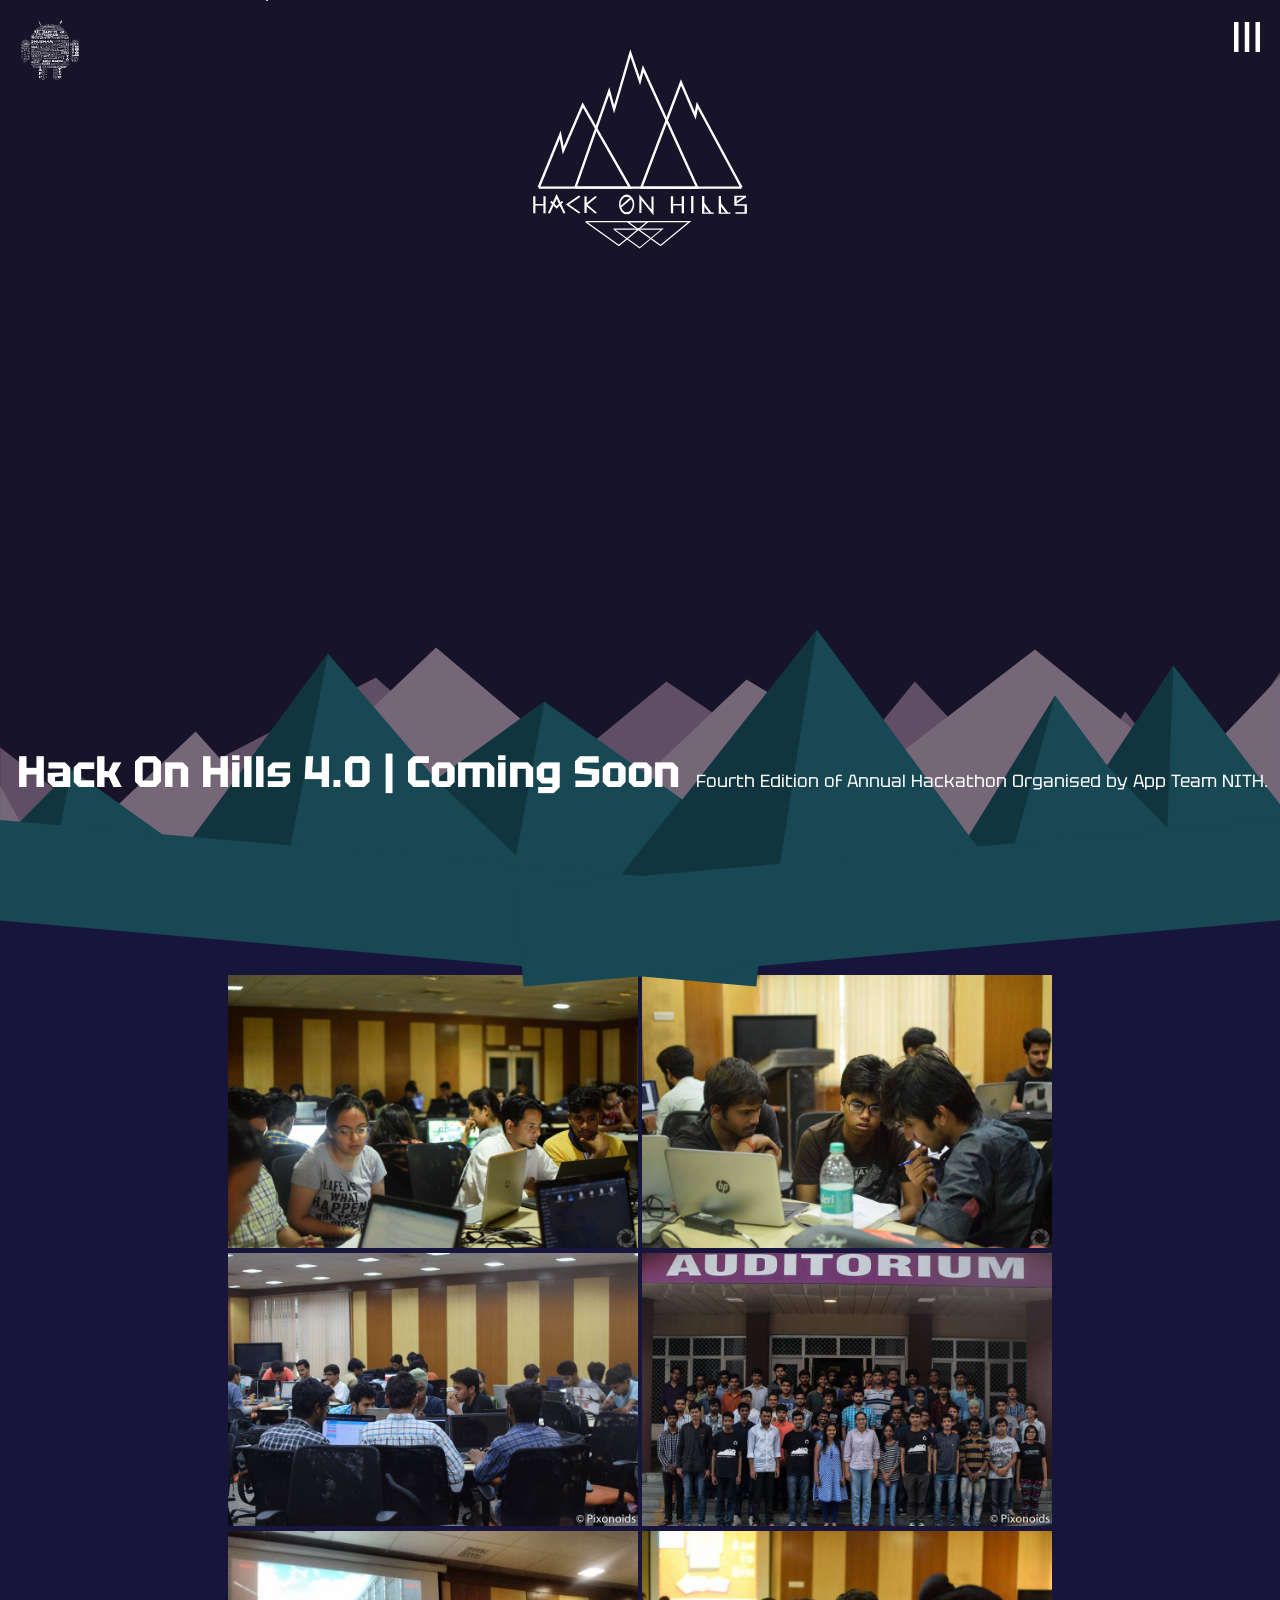
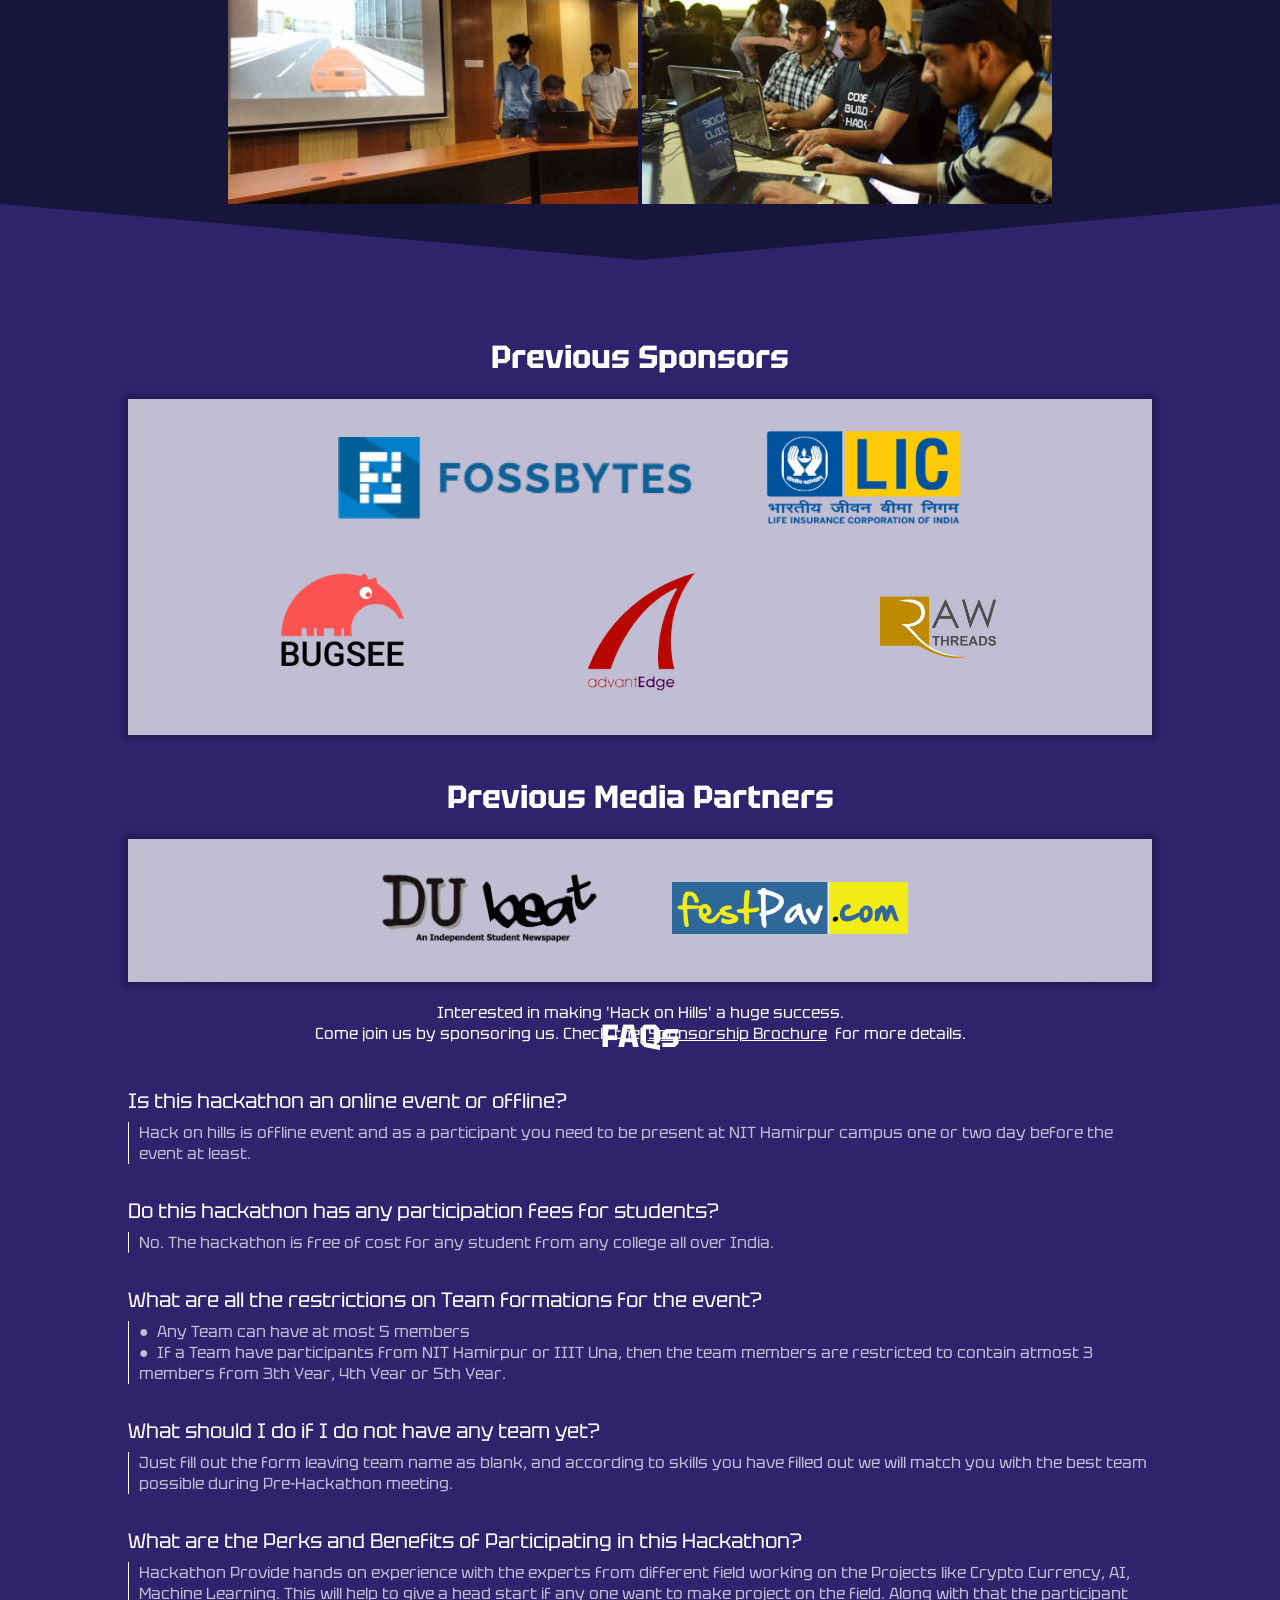
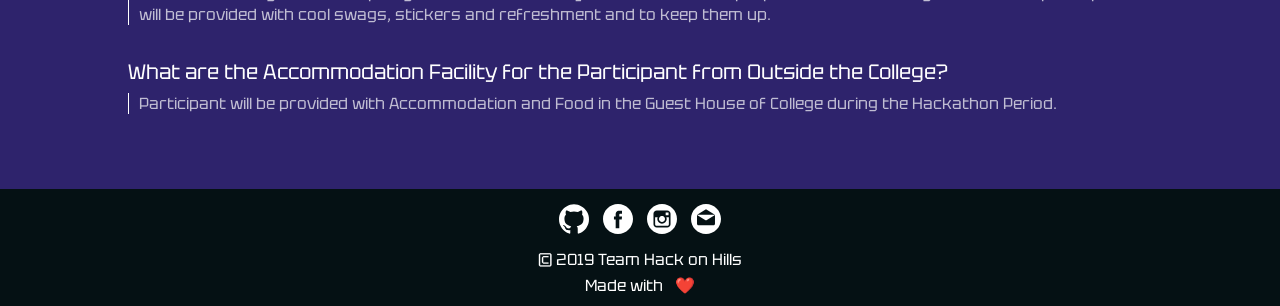
<file: temp.html>
<!DOCTYPE html>
<html>
<head>
	<title> Hack On Hills - 2018</title>
	<meta http-equiv="Content-Type" content="text/html; charset=UTF-8">
	<meta name="viewport" content ="width=device-width, initial-scale=1.0, user-scalable=no">
	<meta name="description" content="Hack on Hills 3.0 - Third edition of annual hackathon organized by App Team NITH">
	<meta name="keywords" content="Hackathon,NITH,NIT,Hamirpur,Hack,On,Hills,App,Team,2018,Nimbus,Hillffair">
	<meta name="author" content="Saurabh Kumar <saurabh.k0402@gmail.com>">
	<meta name="author" content="Atul Kumar <atul.kumar.prajapati02@gmail.com>">
	<link rel="shortcut icon" href="./images/new_logo.png" type="image/x-icon" />
	<link rel="stylesheet" type="text/css" href="./css/main.css">
	<link rel="stylesheet" type="text/css" href="./css/responsive.css">
	<link href="https://fonts.googleapis.com/css?family=Didact+Gothic" rel="stylesheet">
	<link href="https://fonts.googleapis.com/css?family=Lilita+One" rel="stylesheet">
	<script src="https://code.jquery.com/jquery-3.3.1.js" integrity="sha256-2Kok7MbOyxpgUVvAk/HJ2jigOSYS2auK4Pfzbm7uH60=" crossorigin="anonymous"></script>
	<!-- Global site tag (gtag.js) - Google Analytics -->
	<script async src="https://www.googletagmanager.com/gtag/js?id=UA-114940219-1"></script>
	<script>
	  window.dataLayer = window.dataLayer || [];
	  function gtag(){dataLayer.push(arguments);}
	  gtag('js', new Date());

	  gtag('config', 'UA-114940219-1');
	</script>

</head>
<body>
	<div class="header">
		<div class="blurred"></div>
		<ul class="nav">
			<li class="head">
				<span class="closeHeader">
					<img src="./images/cross.svg">
				</span>
			</li>
			<li class="navItem active"> Home </li>
			<li class="navItem"> Gallery </li>
			<li class="navItem"> Previous Sponsors </li>
			<li class="navItem"> FAQ </li>
		</ul>
	</div>
	<div class="fullOverlay"></div>
	<div class="content">
		<div class="hamburger">
			<img src="./images/menu.svg">
		</div>
		<div class="appteam-logo">
			<a href="https://www.facebook.com/appteam.nith/" target="__blank"><img src="./images/app-team.png" title="App Team NITH"></a>
		</div>
		<div class="frame frame1">
			<canvas id="c"></canvas>
			<img src="./images/mountains.svg">
			<div class="overlay"></div>

			<!-- MAIN LOGO -->
			
			<div class="logo">
				<?xml version="1.0" encoding="UTF-8" standalone="no"?><!-- Created with Inkscape (http://www.inkscape.org/) --><svg xmlns:dc="http://purl.org/dc/elements/1.1/" xmlns:cc="http://creativecommons.org/ns#" xmlns:rdf="http://www.w3.org/1999/02/22-rdf-syntax-ns#" xmlns:svg="http://www.w3.org/2000/svg" xmlns="http://www.w3.org/2000/svg" xmlns:sodipodi="http://sodipodi.sourceforge.net/DTD/sodipodi-0.dtd" xmlns:inkscape="http://www.inkscape.org/namespaces/inkscape" viewBox="0 0 720 720" id="svg2" version="1.1" inkscape:version="0.48.4 r9939" sodipodi:docname="logo.svg"> <defs id="defs4"> <inkscape:path-effect is_visible="true" id="path-effect3912" effect="spiro" /> <inkscape:path-effect is_visible="true" id="path-effect3910" effect="spiro" /> <inkscape:path-effect is_visible="true" id="path-effect4046" effect="spiro" /> <inkscape:path-effect is_visible="true" id="path-effect4044" effect="spiro" /> <inkscape:path-effect effect="spiro" id="path-effect3980" is_visible="true" /> <inkscape:path-effect effect="spiro" id="path-effect4820" is_visible="true" /> <inkscape:path-effect effect="spiro" id="path-effect4829" is_visible="true" /> <inkscape:path-effect is_visible="true" id="path-effect3034" effect="spiro" /> <inkscape:path-effect effect="spiro" id="path-effect4820-3" is_visible="true" /> <inkscape:path-effect effect="spiro" id="path-effect3859" is_visible="true" /> <inkscape:path-effect effect="spiro" id="path-effect3863" is_visible="true" /> <inkscape:path-effect effect="spiro" id="path-effect3867" is_visible="true" /> <inkscape:path-effect effect="spiro" id="path-effect3990" is_visible="true" /> <inkscape:path-effect effect="spiro" id="path-effect3992" is_visible="true" /> <inkscape:path-effect effect="spiro" id="path-effect3881" is_visible="true" /> <inkscape:path-effect effect="spiro" id="path-effect3885" is_visible="true" /> </defs> <sodipodi:namedview id="base" pagecolor="#000000" bordercolor="#666666" borderopacity="1.0" inkscape:pageopacity="0" inkscape:pageshadow="2" inkscape:zoom="0.50647962" inkscape:cx="321.15248" inkscape:cy="362.70838" inkscape:document-units="px" inkscape:current-layer="g3918" showgrid="false" showborder="true" inkscape:showpageshadow="false" inkscape:window-width="1311" inkscape:window-height="744" inkscape:window-x="55" inkscape:window-y="24" inkscape:window-maximized="1" /> <metadata id="metadata7"> <rdf:RDF> <cc:Work rdf:about=""> <dc:format>image/svg+xml</dc:format> <dc:type rdf:resource="http://purl.org/dc/dcmitype/StillImage" /> <dc:title /> </cc:Work> </rdf:RDF> </metadata> <g inkscape:label="Layer 1" inkscape:groupmode="layer" id="layer1" transform="translate(0,-332.36218)"> <g id="g4792" transform="matrix(0.2361712,0,0,0.20697717,-98.4013,567.41921)"> <g id="g3073" /> </g> <g id="g4535" transform="translate(187.56925,400.80586)"> <g id="g3061" style="stroke:#000000;stroke-width:29.22423935;stroke-miterlimit:4;stroke-opacity:1;" transform="matrix(0.36822874,0,0,0.33672559,-745.55625,319.95085)" /> <g id="g3303" style="stroke:#000000;stroke-opacity:1"> <g id="g3918" style="stroke:#00ffff;stroke-opacity:1"> <g id="g4052" style="stroke:#ffffff;stroke-opacity:1"> <path style="fill:none;stroke:#ffffff;stroke-width:6.86240767999999957;stroke-linecap:butt;stroke-linejoin:miter;stroke-miterlimit:4;stroke-opacity:1;" d="M -119.14069,413.85516 -57.297431,261.84039 -48.654456,307.4535 7.4880575,176.17307 143.67195,414.14878 z" id="path3779" inkscape:connector-curvature="0" sodipodi:nodetypes="cccccc" /> <path style="fill:none;stroke:#ffffff;stroke-width:6.86240767999999957;stroke-linecap:butt;stroke-linejoin:miter;stroke-miterlimit:4;stroke-opacity:1;" d="M -13.298503,413.73308 83.596226,136.83287 97.905991,188.55214 144.6859,27.006864 172.17836,107.57463 181.4693,71.716858 337.59142,414.59025 z" id="path3781" inkscape:connector-curvature="0" sodipodi:nodetypes="cccccccc" /> <path sodipodi:nodetypes="cccccc" inkscape:connector-curvature="0" id="path3783" d="m 464.83879,413.95836 -127.52067,-237.11495 -5.76727,30.65862 -41.18138,-95.788 -114.0761,302.71734 z" style="fill:none;stroke:#ffffff;stroke-width:6.86240767999999957;stroke-linecap:butt;stroke-linejoin:miter;stroke-miterlimit:4;stroke-opacity:1;" /> <path style="fill:none;stroke:#ffffff;stroke-width:3;stroke-linecap:butt;stroke-linejoin:miter;stroke-miterlimit:4;stroke-opacity:1;" d="m 96.63893,533.85369 139.8862,0 -65.13631,53.73366 -74.74989,-53.73366" id="path3978" inkscape:path-effect="#path-effect3980" inkscape:original-d="m 96.63893,533.85369 139.8862,0 -65.13631,53.73366 z" inkscape:connector-curvature="0" sodipodi:nodetypes="cccc" /> <g id="g3896" transform="matrix(0.3594084,0,0,0.24717474,-144.41714,445.20776)" style="stroke:#ffffff;stroke-width:17.78045845000000114;stroke-miterlimit:4;stroke-opacity:1;"> <g transform="matrix(0.40860792,0,0,0.41381217,214.47096,-129.02437)" id="g3018" style="stroke:#ffffff;stroke-width:43.24022674999999793;stroke-miterlimit:4;stroke-opacity:1;"> <path style="fill:none;stroke:#ffffff;stroke-width:43.24022674999999793;stroke-linecap:butt;stroke-linejoin:miter;stroke-miterlimit:4;stroke-opacity:1;" d="m -440,732.36218 0,-480" id="path3020" inkscape:connector-curvature="0" /> <path style="fill:none;stroke:#ffffff;stroke-width:43.24022674999999793;stroke-linecap:butt;stroke-linejoin:miter;stroke-miterlimit:4;stroke-opacity:1;" d="m -440,492.36218 200,0" id="path3022" inkscape:connector-curvature="0" /> <path style="fill:none;stroke:#ffffff;stroke-width:43.24022674999999793;stroke-linecap:butt;stroke-linejoin:miter;stroke-miterlimit:4;stroke-opacity:1;" d="m -240,252.36218 0,480" id="path3024" inkscape:connector-curvature="0" /> </g> <g transform="matrix(0.38770111,0,0,0.428221,213.78276,-139.63553)" id="g3026" style="stroke:#ffffff;stroke-width:43.63756180000000029;stroke-miterlimit:4;stroke-opacity:1;"> <path style="fill:none;stroke:#ffffff;stroke-width:43.63756180000000029;stroke-linecap:butt;stroke-linejoin:miter;stroke-miterlimit:4;stroke-opacity:1;" d="m -160,732.36218 160,-458 160,458" id="path3028" inkscape:connector-curvature="0" sodipodi:nodetypes="ccc" /> <path style="fill:none;stroke:#ffffff;stroke-width:43.63756180000000029;stroke-linecap:butt;stroke-linejoin:miter;stroke-miterlimit:4;stroke-opacity:1;" d="m -120,412.36218 120,160 120,-160" id="path3030" inkscape:connector-curvature="0" sodipodi:nodetypes="ccc" /> </g> <path sodipodi:nodetypes="ccc" inkscape:connector-curvature="0" inkscape:original-d="m 398.75023,-26.179604 -98.5725,98.572503 98.5725,98.572501" inkscape:path-effect="#path-effect3034" id="path3032" d="m 398.75023,-26.179604 -98.5725,98.572503 98.5725,98.572501" style="fill:none;stroke:#ffffff;stroke-width:17.78045845000000114;stroke-linecap:butt;stroke-linejoin:miter;stroke-miterlimit:4;stroke-opacity:1;" /> <g transform="matrix(0.40418571,0,0,0.40418571,244.50783,-123.83477)" id="g3036" style="stroke:#ffffff;stroke-width:43.99081421000000347;stroke-miterlimit:4;stroke-opacity:1;"> <path style="fill:none;stroke:#ffffff;stroke-width:43.99081421000000347;stroke-linecap:butt;stroke-linejoin:miter;stroke-miterlimit:4;stroke-opacity:1;" d="m 497.19009,249.50504 c 0,78.73526 0,160 0,240 0,80 0,157.00959 0,240" id="path3038" inkscape:connector-curvature="0" sodipodi:nodetypes="csc" /> <path style="fill:none;stroke:#ffffff;stroke-width:43.99081421000000347;stroke-linecap:butt;stroke-linejoin:miter;stroke-miterlimit:4;stroke-opacity:1;" d="m 706.58796,252.36218 -200,240 200,240" id="path3040" inkscape:connector-curvature="0" /> </g> </g> <g transform="matrix(0.10792099,0,0,0.12644222,-96.916605,400.16404)" style="stroke:#ffffff;stroke-width:45.36700438999999818;stroke-miterlimit:4;stroke-opacity:1;" id="g3055"> <path transform="matrix(0.91204638,0,0,1.0081671,1774.6053,-686.74742)" d="m 600,1172.3622 c 0,110.4569 -89.54305,200 -200,200 -110.45695,0 -200,-89.5431 -200,-200 0,-110.457 89.54305,-200.00002 200,-200.00002 110.45695,0 200,89.54302 200,200.00002 z" sodipodi:ry="200" sodipodi:rx="200" sodipodi:cy="1172.3622" sodipodi:cx="400" id="path3057" style="fill:none;stroke:#ffffff;stroke-width:47.31135559000000512;stroke-linecap:round;stroke-linejoin:round;stroke-miterlimit:4;stroke-opacity:1;" sodipodi:type="arc" /> </g> <path sodipodi:nodetypes="cc" style="fill:none;stroke:#ffffff;stroke-width:5.29955195999999962;stroke-linecap:butt;stroke-linejoin:miter;stroke-miterlimit:4;stroke-opacity:1;" d="m 115.17019,471.20272 32.26634,-27.64478" id="path3059" inkscape:path-effect="#path-effect4820-3" inkscape:original-d="m 115.17019,471.20272 32.26634,-27.64478" inkscape:connector-curvature="0" /> <g id="g3065" transform="matrix(0.12466635,0,0,0.09902168,-126.71934,415.07086)" style="stroke:#ffffff;stroke-width:47.69791031000000459;stroke-miterlimit:4;stroke-opacity:1;"> <path sodipodi:nodetypes="cccc" inkscape:connector-curvature="0" id="path3067" d="m 2408.5714,732.36218 0,-456 280,440 0,-464" style="fill:none;stroke:#ffffff;stroke-width:47.69791031000000459;stroke-linecap:butt;stroke-linejoin:miter;stroke-miterlimit:4;stroke-opacity:1;" /> </g> <g id="g3919" transform="matrix(0.38142819,0,0,0.24644811,-164.33465,445.26112)" style="stroke:#ffffff;stroke-width:17.28502273999999872;stroke-miterlimit:4;stroke-opacity:1;"> <g id="g3077" transform="matrix(0.40860792,0,0,0.40860792,1304.471,-125.16093)" style="stroke:#ffffff;stroke-width:42.30222321000000107;stroke-miterlimit:4;stroke-opacity:1;"> <g transform="matrix(1,0,0,1.0127365,0,-9.4551241)" id="g3913" style="stroke:#ffffff;stroke-width:42.03537750000000273;stroke-miterlimit:4;stroke-opacity:1;"> <path style="fill:none;stroke:#ffffff;stroke-width:42.03537750000000273;stroke-linecap:butt;stroke-linejoin:miter;stroke-miterlimit:4;stroke-opacity:1;" d="m -440,732.36218 0,-480" id="path3079" inkscape:connector-curvature="0" /> <path style="fill:none;stroke:#ffffff;stroke-width:42.03537750000000273;stroke-linecap:butt;stroke-linejoin:miter;stroke-miterlimit:4;stroke-opacity:1;" d="m -440,492.36218 200,0" id="path3081" inkscape:connector-curvature="0" /> <path style="fill:none;stroke:#ffffff;stroke-width:42.03537750000000273;stroke-linecap:butt;stroke-linejoin:miter;stroke-miterlimit:4;stroke-opacity:1;" d="m -240,252.36218 0,480" id="path3083" inkscape:connector-curvature="0" /> </g> <path transform="matrix(2.4473339,0,0,2.4473339,-3192.4761,306.31058)" inkscape:connector-curvature="0" inkscape:original-d="m 1277.6434,-27.519755 0,199.881935" inkscape:path-effect="#path-effect3859" id="path3857" d="m 1277.6434,-27.519755 0,199.881935" style="fill:none;stroke:#ffffff;stroke-width:17.28502273999999872;stroke-linecap:butt;stroke-linejoin:miter;stroke-miterlimit:4;stroke-opacity:1;" /> <g id="g3869" style="stroke:#ffffff;stroke-width:42.30222321000000107;stroke-miterlimit:4;stroke-opacity:1;"> <path style="fill:none;stroke:#ffffff;stroke-width:17.28502273999999872;stroke-linecap:butt;stroke-linejoin:miter;stroke-miterlimit:4;stroke-opacity:1;" d="m 1360,-27.637817 0,199.999997 80,0" id="path3861" inkscape:path-effect="#path-effect3863" inkscape:original-d="m 1360,-27.637817 0,199.999997 80,0" inkscape:connector-curvature="0" transform="matrix(2.4473339,0,0,2.4473339,-3192.4761,306.31058)" /> <path style="fill:none;stroke:#ffffff;stroke-width:17.28502273999999872;stroke-linecap:butt;stroke-linejoin:miter;stroke-miterlimit:4;stroke-opacity:1;" d="m 1360,59.289046 55.8141,113.073134" id="path3865" inkscape:path-effect="#path-effect3867" inkscape:original-d="m 1360,59.289046 55.8141,113.073134" inkscape:connector-curvature="0" transform="matrix(2.4473339,0,0,2.4473339,-3192.4761,306.31058)" sodipodi:nodetypes="cc" /> </g> <g transform="translate(308.36417,0)" id="g3873" style="stroke:#ffffff;stroke-width:42.30222321000000107;stroke-miterlimit:4;stroke-opacity:1;"> <path transform="matrix(2.4473339,0,0,2.4473339,-3192.4761,306.31058)" inkscape:connector-curvature="0" inkscape:original-d="m 1360,-27.637817 0,199.999997 80,0" inkscape:path-effect="#path-effect3863" id="path3875" d="m 1360,-27.637817 0,199.999997 80,0" style="fill:none;stroke:#ffffff;stroke-width:17.28502273999999872;stroke-linecap:butt;stroke-linejoin:miter;stroke-miterlimit:4;stroke-opacity:1;" /> <path transform="matrix(2.4473339,0,0,2.4473339,-3192.4761,306.31058)" inkscape:connector-curvature="0" inkscape:original-d="m 1360,59.289046 55.8141,113.073134" inkscape:path-effect="#path-effect3867" id="path3877" d="m 1360,59.289046 55.8141,113.073134" style="fill:none;stroke:#ffffff;stroke-width:17.28502273999999872;stroke-linecap:butt;stroke-linejoin:miter;stroke-miterlimit:4;stroke-opacity:1;" sodipodi:nodetypes="cc" /> </g> <g transform="matrix(1,0,0,0.97483484,0,18.4911)" id="g3892" style="stroke:#ffffff;stroke-width:42.84475708000000083;stroke-miterlimit:4;stroke-opacity:1;"> <path style="fill:none;stroke:#ffffff;stroke-width:42.84475708000000083;stroke-linecap:butt;stroke-linejoin:miter;stroke-miterlimit:4;stroke-opacity:1;" d="m 926.43032,239.36171 -193.60295,0 0,249.72099 188.91093,0 0,235.70728 -188.91093,0" id="path3879" inkscape:path-effect="#path-effect3881" inkscape:original-d="m 926.43032,239.36171 -193.60295,0 0,249.72099 188.91093,0 0,235.70728 -188.91093,0" inkscape:connector-curvature="0" sodipodi:nodetypes="cccccc" /> <path style="fill:none;stroke:#ffffff;stroke-width:17.50670623999999975;stroke-linecap:butt;stroke-linejoin:miter;stroke-miterlimit:4;stroke-opacity:1;" d="m 1680,-27.637817 -78,82" id="path3883" inkscape:path-effect="#path-effect3885" inkscape:original-d="m 1680,-27.637817 -78,82" inkscape:connector-curvature="0" transform="matrix(2.4473339,0,0,2.4473339,-3192.4761,306.31058)" sodipodi:nodetypes="cc" /> </g> </g> </g> <path sodipodi:nodetypes="cccc" inkscape:connector-curvature="0" inkscape:original-d="m 136.2513,512.37364 178.83213,0 -83.27101,68.69373 z" inkscape:path-effect="#path-effect3912" id="path3906" d="m 136.2513,512.37364 178.83213,0 -83.27101,68.69373 -95.56112,-68.69373" style="fill:none;stroke:#ffffff;stroke-width:3.83523440000000004;stroke-linecap:butt;stroke-linejoin:miter;stroke-miterlimit:4;stroke-opacity:1;" /> <path style="fill:none;stroke:#ffffff;stroke-width:3.83523440000000004;stroke-linecap:butt;stroke-linejoin:miter;stroke-miterlimit:4;stroke-opacity:1;" d="m 16.080621,512.37364 178.832129,0 -83.27101,68.69373 -95.561119,-68.69373" id="path3908" inkscape:path-effect="#path-effect3910" inkscape:original-d="m 16.080621,512.37364 178.832129,0 -83.27101,68.69373 z" inkscape:connector-curvature="0" sodipodi:nodetypes="cccc" /> </g> </g> </g> </g> </g></svg>
			</div>
			<!-- MAIN LOGO END -->
			<div class="frame1-text">
				<span class="date"> Hack On Hills 4.0 | Coming Soon </span>
				Fourth Edition of Annual Hackathon Organised by App Team NITH.
			</div>
		</div>
		<div class="frame frame3">
			<div class="rotated"></div>
			<div class="rotated2"></div>
			<div class="gallery">
				<img src="./images/Gallery/1.jpg">
				<img src="./images/Gallery/2.jpg">
				<img src="./images/Gallery/3.jpg">
				<img src="./images/Gallery/4.jpg">
				<img src="./images/Gallery/5.jpg">
				<img src="./images/Gallery/6.jpg">
			</div>
		</div>
		<div class="frame frame4">
			<div class="rotated"></div>
			<div class="rotated2"></div>
			<div class="frame4-content">
				<h1> Previous Sponsors </h1>
				<div class="sponsor-icons">
					<div class="sponsor-icon main-sponsor">
						<a href="https://fossbytes.com/" target="__blank"><img src="./images/Sponsors/fossbytes.png"></a>
					</div>
					<div class="sponsor-icon secondary-sponsor">
						<a href="https://www.licindia.in/" target="__blank"><img src="./images/Sponsors/lic.png"></a>
					</div>
					<br>
					<div class="sponsor-icon">
						<a href="https://www.bugsee.com/" target="__blank"><img src="./images/Sponsors/bugsee.png"></a>
					</div>
					<div class="sponsor-icon advantIcon">
						<a href="http://advantedge.vc/" target="__blank"><img src="./images/Sponsors/advantedge.png"></a>
					</div>
					<div class="sponsor-icon rawIcon">
						<a href="https://www.rawthreads.in/" target="__blank"><img src="./images/Sponsors/rawthreads.png"></a>
					</div>
				</div>
				<h1> Previous Media Partners </h1>
				<div class="sponsor-icons">
					<div class="sponsor-icon">
						<a href="http://dubeat.com/" target="__blank"><img src="./images/Sponsors/dubeat.png"></a>
					</div>
					<div class="sponsor-icon">
						<a href="http://festpav.com/" target="__blank"><img src="./images/Sponsors/festpav.png"></a>
					</div>
				</div>
				<div class="frame4-text">
					Interested in making 'Hack on Hills' a huge success.<br>
					Come join us by sponsoring us. Check the &nbsp;<a href="./pdf/sponsorship-brochure.pdf" target="__blank">Sponsorship Brochure</a>&nbsp; for more details.
				</div>
			</div>
		</div>
		<div class="frame frame5">
			<div class="rotated"></div>
			<div class="rotated2"></div>
			<div class="frame5-content">
				<h1>
					FAQs
				</h1>
				<div class="faq">
					<div class="question">
						Is this hackathon an online event or offline?
					</div>
					<div class="answer">
						Hack on hills is offline event and as a participant you need to be present at NIT Hamirpur campus one or two day before the event at least.
					</div>
				
				</div>
				<div class="faq">
					<div class="question">
						Do this hackathon has any participation fees for students?
					</div>
					<div class="answer">
						No. The hackathon is free of cost for any student from any college all over India.
					</div>
				</div>
				<div class="faq">
					<div class="question">
						What are all the restrictions on Team formations for the event?
					</div>
					<div class="answer">
						&#9679;&nbsp;&nbsp;Any Team can have at most 5 members<br>
						&#9679;&nbsp;&nbsp;If a Team have participants from NIT Hamirpur or IIIT Una, then the team members are restricted to contain atmost 3 members from 3th Year, 4th Year or 5th Year.
					</div>
				</div>
				<div class="faq">
					<div class="question">
						What should I do if I do not have any team yet?
					</div>
					<div class="answer">
						Just fill out the form leaving team name as blank, and according to skills you have filled out we will match you with the best team possible during Pre-Hackathon meeting.
					</div>
				</div>
				<div class="faq">
					<div class="question">
						What are the Perks and Benefits of Participating in this Hackathon?
					</div>
					<div class="answer">
						Hackathon Provide hands on experience with the experts from different field working on the Projects like Crypto Currency, AI, Machine Learning. This will help to give a head start if any one want to make project on the field. Along with that the participant will be provided with cool swags, stickers and refreshment and to keep them up.
					</div>
				</div>
				<div class="faq">
					<div class="question">
						What are the Accommodation Facility for the Participant from Outside the College?
					</div>
					<div class="answer">
						Participant will be provided with Accommodation and Food in the Guest House of College during the Hackathon Period.
					</div>
				</div>
			</div>
		</div>
		<div class="frame frame6">
			<div class="footer-icons">
				<a href="https://github.com/appteam-nith/HackOnHills" target="__blank"><img src="./images/github.svg"></a>
				<a href="https://www.facebook.com/hackonhills/" target="__blank"><img src="./images/fb.svg"></a>
				<a href="https://www.instagram.com/hackonhills/" target="__blank"><img src="./images/insta.svg"></a>
				<a href="mailto:hackonhills@gmail.com"><img src="./images/email.svg"></a>
			</div>
			<div class="footer-text">
				&copy; 2019 Team Hack on Hills
			</div>
			Made with &nbsp;&nbsp;<span class="heart">❤️</span>
		</div>
	</div>
	<script src="./js/menu.js"></script>
	<script src="./js/snowfall.js"></script>
	<script src="./js/schedule.js"></script>
</body>
</html>
</file>
<file: css/main.css>
@import "https://fonts.googleapis.com/css?family=Didact+Gothic|Prompt|Roboto|Roboto+Slab|Satisfy|Shadows+Into+Light|Source+Sans+Pro|Titillium+Web|Ubuntu|Varela+Round|Tektur|Yanone+Kaffeesatz|Zilla+Slab:700";


* {
  font-family: "Tektur";
}

div,
body,
ul,
li {
  margin: 0px;
  padding: 0px;
  -webkit-box-sizing: border-box;
  -moz-box-sizing: border-box;
  box-sizing: border-box;
}

html,
body {
  width: 100%;
  height: 100%;
}

body {
  position: relative;
  overflow-x: hidden;
}

.header {
  position: fixed;
  top: 0px;
  bottom: 0px;
left: 0px;
  background-color: #433d8b;
  z-index: 12;
  text-align: center;
  -webkit-transition: left 0.3s;
  -moz-transition: left 0.3s;
  transition: left 0.3s;
}


#devfolio-apply-now {  
    -ms-flex-align: center;
    -webkit-box-align: center;
    align-items: center;
    background-color: #3770FF;
    border-radius: 3px;
    border: none;
    color: #FFFFFF;
    cursor: pointer;
    display: -ms-flexbox;
    display: -webkit-box;
    display: flex;
    font-family: -apple-system, BlinkMacSystemFont, 'Segoe UI', Helvetica, Arial, sans-serif, 'Apple Color Emoji', 'Segoe UI Emoji', 'Segoe UI Symbol';
    font-size: 18px;
    font-weight: 600;
    padding: 12px 20px;
    margin-bottom: 70px;
    text-align: center; 
    margin-left: 20px;
}

#devfolio-apply-now:not([disabled]) {
    cursor: pointer;
}

#devfolio-apply-now:hover {
    background-color: #2954BF !important;
}
.header.active {
  left: 0%;
}

.header .nav {
  list-style-type: none;
  
  
}

.header .nav .navItem {
  
  padding: 15px 30px;
  color: #000000;
  cursor: pointer;
  
  font-size: 1.2em;
  border-top: 1px solid rgba(23, 72, 84, 0.1);
  background-color: rgba(211, 220, 223, 1);
  -webkit-transition: background-color 0.2s;
  -moz-transition: background-color 0.2s;
  transition: background-color 0.2s;
}

.header .nav:last-child {
  border-bottom: 1px solid rgba(23, 72, 84, 0.1);
}

.header .nav .navItem.active {
  color: #0b2228;
}

.header .nav .navItem:hover {
  background-color: rgba(255, 255, 255, 0.2);
}

.header .nav .head {
  display: none;
  text-align: right;
  padding: 20px;
}

.header .nav .head .closeHeader {
  cursor: pointer;
  position: absolute;
    top: 15px;  /* Adjust as needed */
    right: 15px;
  
 
}

.header .nav .head img {
  height: 20px;
  
}

.content {
  width: 100%;
  height: 100%;
  position: relative;
  left: 0%;
  -webkit-transition: left 0.3s;
  -moz-transition: left 0.3s;
  transition: left 0.3s;
}

.hamburger {
  position: fixed;
  top: 20px;
  right: 20px;
  color: white;
  z-index: 10;
  font-size: 2em;
  cursor: pointer;
}

.hamburger img {
  height: 30px;
}

.appteam-logo {
  position: fixed;
  top: 20px;
  left: 20px;
  z-index: 10;
}

.appteam-logo img {
  height: 60px;
  width: 60px;
}

@media (max-width: 480px) {
  .appteam-logo img {
    height: 40px; 
    width: 50px;  
  }
}

.fullOverlay {
  width: 100%;
  height: 100%;
  position: fixed;
  top: 0px;
  left: 0px;
  background-color: rgba(0, 0, 0, 0.6);
  z-index: 7;
  display: none;
  opacity: 0;
  -webkit-transition: opacity 0.3s;
  -moz-transition: opacity 0.3s;
  transition: opacity 0.3s;
}

.frame {
  position: relative;
  width: 100%;
}

.frame1 {
  background-color: #211c3a;
  height: 100%;
}

.frame1 img {
  width: 100%;
  height: auto;
  position: absolute;
  bottom: 0px;
}

.frame1 .overlay {
  position: absolute;
  width: 100%;
  height: 100%;
  background-color: rgba(0, 0, 0, 0.3);
}

.logo {
  text-align: center;
  position: relative;
  top: 20px;
 
  display: block;
  z-index: 6;
}
.logo svg {
  width: 300px;
  
  height: 250px;
}

.logo svg path {
  stroke-dasharray: 2000;
  stroke-dashoffset: 2000;
  -webkit-transition: all 3s;
  -moz-transition: all 3s;
  transition: all 3s;
}

.logo.active svg path {
  stroke-dashoffset: 0;
}

#c {
  position: absolute;
  left: 0px;
  top: 0px;
  z-index: 5;
}

.apply-button {
 
  position: relative; /* Fixes it in place relative to the viewport */
 /* Puts it on top of everything */
display: flex !important;
justify-content: center;
align-items: center;
height: 44px;
width: 320px;
top: 60%; /* Centers vertically */
left: 50%; /* Centers horizontally */
transform: translate(-50%, -50%); /* Offsets it back by 50% of its size */
right: auto;
}

.container {
  position: absolute; /* Fixes it in place relative to the viewport */
z-index: 9999 !important; /* Puts it on top of everything */
display: flex !important;
justify-content: center;
align-items: center;
height: 44px;
width: 320px;
visibility: visible !important;
opacity: 1 !important;
top: 60%; /* Centers vertically */
left: 50%; /* Centers horizontally */
transform: translate(-50%, -50%); /* Offsets it back by 50% of its size */
right: auto;

}

#devfolio-apply-now {  
    -ms-flex-align: center;
    -webkit-box-align: center;
    align-items: center;
    background-color: #3770FF;
    border-radius: 3px;
    border: none;
    color: #FFFFFF;
    cursor: pointer;
    display: -ms-flexbox;
    display: -webkit-box;
    display: flex;
    font-family: -apple-system, BlinkMacSystemFont, 'Segoe UI', Helvetica, Arial, sans-serif, 'Apple Color Emoji', 'Segoe UI Emoji', 'Segoe UI Symbol';
    font-size: 18px;
    font-weight: 600;
    padding: 12px 20px;
    text-align: center; 
}

#devfolio-apply-now:not([disabled]) {
    cursor: pointer;
}

#devfolio-apply-now:hover {
    background-color: #2954BF !important;
}
.devfolio-button-iframe{
  justify-content: center;
}

.frame1-text {
  color: white;

  font-size: 1.1em;
  position: absolute;
  bottom: 100px;
  width: 100%;
  text-align: center;

}
@keyframes pixelMerge {
  0% {
      filter: blur(5px) contrast(0) opacity(0);
      letter-spacing: 10px;
      transform: scale(1.2);
  }
  50% {
      filter: blur(3px) contrast(0.5) opacity(0.7);
      letter-spacing: 3px;
      transform: scale(1.05);
  }
  100% {
      filter: blur(0px) contrast(1) opacity(1);
      letter-spacing: 0px;
      transform: scale(1);
  }}

.frame1-text .date {
  font-size: 2.5em;
  padding: 5px;
  font-weight: bold;
  white-space: nowrap;
  overflow: hidden;
  animation: pixelMerge 3s infinite alternate ease-in-out;
}







.frame2 {
  background-color: #2E236C;
  min-height: 60%;
  padding-bottom: 50px;
}

.rotated {
  width: 60%;
  height: 100px;
  transform-origin: 0px 0px;
  position: absolute;
  top: -80px;
  transform: rotate(5deg);
}

.rotated2 {
  width: 60%;
  height: 100px;
  transform-origin: 100% 0px;
  position: absolute;
  top: -80px;
  right: 0px;
  transform: rotate(-5deg);
}

.frame2 .rotated {
  background-color: #17153B;
}

.frame2 .rotated2 {
  background-color: #17153B;
}

.schedule {
  background-color: #2E236C;
  width: 100%;
  min-height: 100%;
  position: relative;
  z-index: 2;
  text-align: center;
}

.top-schedule {
  width: 100%;
  display: inline-block;
  height: 50%;
  text-align: center;
  padding: 5% 0px 3% 0px;
  position: relative;
}

.top-schedule-content {
  position: relative;
  display: none;
}

.top-schedule-content.active {
  display: inline-block;
}

.top-schedule svg {
  min-height: 200px;
  width: 50%;

}
@media (max-width: 748px) {
  .top-schedule svg {
    width: 40%;
  }
}

.top-schedule-content.register svg path {
  stroke-dasharray: 2200;
  stroke-dashoffset: 2200;
  -webkit-transition: all 2s;
  -moz-transition: all 2s;
  transition: all 2s;
}

.top-schedule-content.register svg.active path {
  stroke-dashoffset: 0;
}

.top-schedule-content.travel svg path {
  stroke-dasharray: 2200;
  stroke-dashoffset: 2200;
  -webkit-transition: all 2s;
  -moz-transition: all 2s;
  transition: all 2s;
}

.top-schedule-content.travel svg.active path {
  stroke-dashoffset: 0;
}

.top-schedule-content.code svg path {
  stroke-dasharray: 1500;
  stroke-dashoffset: 1500;
  -webkit-transition: all 2s;
  -moz-transition: all 2s;
  transition: all 2s;
}

.top-schedule-content.code.active svg.active path {
  stroke-dashoffset: 0;
}

.top-schedule-content.prize svg path {
  stroke-dasharray: 1400;
  stroke-dashoffset: 1400;
  -webkit-transition: all 2s;
  -moz-transition: all 2s;
  transition: all 2s;
}

.top-schedule-content.prize.active svg.active path {
  stroke-dashoffset: 0;
}

.divider {
  width: 95%;
  display: inline-block;
  position: relative;
}

.divider-middle {
  width: 70%;
  display: inline-block;
  height: 1px;
  background-color: white;
  vertical-align: middle;
}

.divider-left {
  display: inline-block;
  color: white;

  margin-left: 20px;
  position: absolute;
  left: 0px;
  font-size: 1.2em;
  cursor: pointer;
  -webkit-transition: all 0.2s;
  -moz-transition: all 0.2s;
  transition: all 0.2s;
}

.divider-right {
  display: inline-block;
  color: white;
 
  margin-left: 20px;
  position: absolute;
  right: 0px;
  font-size: 1.2em;
  cursor: pointer;
  -webkit-transition: all 0.2s;
  -moz-transition: all 0.2s;
  transition: all 0.2s;
}

.divider-right.inactive,
.divider-left.inactive {
  color: rgba(255, 255, 255, 0.5);
}

.divider-left:hover {
  font-size: 1.3em;
}

.divider-right:hover {
  font-size: 1.3em;
}

.bottom-schedule {
  width: 70%;
  display: inline-block;
  min-height: 50%;
  color: white;

  text-align: center;
  padding: 2% 10px;
}

.bottom-schedule-content {
  display: none;
  opacity: 0;
  position: relative;
  -webkit-transition: opacity 2s;
  -moz-transition: opacity 2s;
  transition: opacity 2s;
}

.bottom-schedule-content.active {
  display: inline-block;
}

.bottom-schedule-content.active.displayContent {
  opacity: 1;
}

.schedule-content {
  font-size: 1.2em;
}

.schedule-content a {
  color: white;
}

.frame3 {
  background-color: #17153B;
  padding: 75px 0px;
  min-height: 100%;
}
.framen {
  background-color: #17153B;
  min-height: 80%;
  padding: 75px 0px;  
 
  
}
.framen-text {
   color: #ffffff;
    
    font-size: 1.2em;
    text-align: center;
  
    
    transition: all 0.3s ease-in-out;  
    
}

/* Keyframes for typing effect */
.framen-text h2 {
  font-size: 2.5em;
  padding: 5px;
  font-weight: bold;
  color: #ffffff;
  text-align: center;
  display: inline-block;
  white-space: nowrap;
  overflow: hidden;
  border-right: 4px solid rgba(255, 255, 255, 0.75); /* Simulate the cursor */
  width: 0; /* Start with no width */
  animation: typing 4s steps(10, end) infinite, blink 0.7s step-end infinite; /* Typing and cursor blinking */
}

/* Keyframes for typing effect */
@keyframes typing {
  from {
    width: 0;
  }
  to {
    width: 100%;
  }
}

/* Keyframes for backspacing effect */
@keyframes backspace {
  from {
    width: 100%;
  }
  to {
    width: 0;
  }
}

/* Keyframes for cursor blinking */
@keyframes blink {
  50% {
    border-color: transparent;
  }
}



.frame3-text {
  color: #ffffff;
  
  font-size: 1.5em;
  text-align: center;
  padding: 30px;
  background-color: rgba(0, 0, 0, 0.5);
  box-shadow: 0 4px 8px rgba(0, 0, 0, 0.2);
  transition: all 0.3s ease-in-out;
  margin-top: 0px;
 
}




.frame3-text1 {
  color: #10333c;
 
  font-size: 1.5em;
  text-align: center;
  padding: 20px;
  background-color: rgba(255, 255, 255, 0.8);
  box-shadow: 0 4px 8px rgba(0, 0, 0, 0.2);
  transition: all 0.3s ease-in-out;
  text-decoration: none;
}

.frame3-text1 a{
  text-decoration: none;
  color: #10333c;
}
.frame3-text1 a:hover{
  text-decoration: none;
  color: #ffffff;
}
.frame3-text:hover {
  background-color: rgba(255, 255, 255, 0.8);
  color: #10333c;
  transform: scale(1.05);
}
.frame3-text1:hover {
  background-color: rgba(0, 0, 0, 0.5);
  color: #ffffff;
  transform: scale(1.05);
}


.frame3 .rotated {
  background-color: #174854;
  z-index: 2;
}

.frame3 .rotated2 {
  background-color: #174854;
  z-index: 2;
}


.gallery-container img {
  width: 200px;
  height: 200px;
  object-fit: cover; /* Ensures aspect ratio fits nicely */
}

.rotate-left {
  transform: rotate(-90deg);
}
.frame3 .gallery {
  width: 80%;
  left: 10%;
  text-align: center;
  overflow: hidden;
  position: relative;
  
}

.frame3 .gallery .carousel {
  display: flex;
  transition: transform 0.5s ease-in-out;
 
}

.frame3 .gallery .carousel img {
  -webkit-filter: grayscale(100%);
  -moz-filter: grayscale(100%);
  filter: grayscale(100%);
 height : 500px;
 width: 1200px;
  margin: 0 15px; 
  border-radius: 10px;
  box-shadow: 0 4px 8px rgba(0, 0, 0, 0.2);
  -webkit-transition: all 0.5s;
  -moz-transition: all 0.5s;
  transition: all 0.5s;
  mask-image: linear-gradient(
    to right,
    transparent,
    black 20%,
    black 80%,
    transparent
  );
  object-fit: cover;
}

.frame3 .gallery .carousel img.active {
  -webkit-filter: grayscale(0%);
  -moz-filter: grayscale(0%);
  filter: grayscale(0%);
  transform: scale(1.05);
  mask-image: none; /* Remove mask for active image */
}

.frame3 .gallery .carousel-controls {
  position: absolute;
  top: 50%;
  width: 100%;
  display: flex;
  justify-content: space-between;
  transform: translateY(-50%);
}

.frame3 .gallery .carousel-controls button {
  background-color: transparent; /* Changed to transparent */
  border: none; /* Removed border */
  color: white;
  padding: 0; /* Removed padding */
  cursor: pointer;
  font-size: 1.2em; /* Decreased font size */
  box-shadow: none; /* Removed box-shadow */
  transition: transform 0.3s;
}

.frame3 .gallery .carousel-controls button:hover {
  transform: scale(1.2);
}

.frame4 {
  height: auto;
  padding: 30px 0px 100px 0px;
  background-color: #2E236C;
  color: white;
  
  text-align: center;
}

.frame4 .rotated {
  background-color: #2E236C;
  z-index: 2;
}

.frame4 .rotated2 {
  background-color: #2E236C;
  z-index: 2;
}

.frame4 .sponsor-icons {
  width: 80%;
  background-color: rgba(255, 255, 255, 0.7);
  padding: 20px;
  display: inline-block;
  margin-bottom: 20px;
  box-shadow: 0px 0px 5px 5px rgba(0, 0, 0, 0.2);
  text-align: center;
}

.sponsor-icons .sponsor-icon {
  width: 30%;
  display: inline-block;
  padding: 10px 0px;
  vertical-align: middle;
}

.sponsor-icons .sponsor-icon.main-sponsor {
  width: 45%;
}

.sponsor-icons .sponsor-icon.secondary-sponsor {
  width: 25%;
}

.sponsor-icons .sponsor-icon img {
  width: 80%;
}

.frame4-content {
  z-index: 3;
  position: relative;
  color: white;
}



.frame4-text {
  padding: 0px 10px;
}

.frame4 a {
  color: white;
}

.sponsor-icons .sponsor-icon.advantIcon img {
  width: 50%;
}
.sponsor-icons h1{
  font-size: 2rem; 
    font-weight: bold;
    text-align: center;
    color: #333; 
    margin-bottom: 20px;
}
.sponsor-icons h2{
  font-size: 1.7rem; 
    font-weight: bold;
    text-align: center;
    color: #333; 
    margin-bottom: 20px;
}
.sponsor-icons h3{
  font-size: 1.5rem; 
    font-weight: bold;
    text-align: center;
    color: #333; 
    margin-bottom: 20px;
}

.sponsor-icons .sponsor-icon.rawIcon img {
  width: 40%;
}

.sponsorTitle {
  color: #10333c;
  text-decoration: underline;
}

.frame5 {
  width: 100%;
  background-color: hsl(249, 51%, 28%);
  padding: 50px 0px;
  margin-top: -200px;
}

.frame5 .rotated {
  background-color: #2E236C;
  z-index: 2;
}

.frame5 .rotated2 {
  background-color: #2E236C;
  z-index: 2;
}

.frame5-content h1 {
  color: white;
 
}

.frame5-content {
  z-index: 3;
  position: relative;
 
  text-align: center;
}

.faq {
  text-align: left;
  display: inline-block;
  color: white;
  width: 80%;
  
  margin-bottom: 25px;
}

.question {
  font-size: 1.3em;
  padding: 8px 0px;
}

.answer {
  font-size: 1em;
  border-left: 1px solid white;
  padding-left: 10px;
  color: rgba(255, 255, 255, 0.7);
}

.frame6 {
  height: auto;
  width: 100%;
  background-color: #051114;
  color: white;
  
  text-align: center;
  padding: 10px 0px;
}

.frame6 .heart {
  color: #ff3333;
}

.footer-icons {
  padding: 5px;
}



.footer-text {
  padding: 5px;
}

.frame6 img {
  width: 30px;
  margin: 0px 5px;
}

.frame4 .img-back {
  width: 100%;
  height: auto;
  position: absolute;
  top: 0px;
  left: 0px;
}

.frame4 .img-back-bottom {
  width: 100%;
  height: auto;
  position: absolute;
  bottom: -5px;
  left: 0px;
}

.frame4 .name {
 
  color: white;
  font-size: 2em;
  margin-bottom: 30px;
}

.frame4 .track-icons {
  width: 80%;
  display: inline-block;
}

.frame4 .a-track {
  width: 30%;
  text-align: center;
  background-color: white;
  border-radius: 10px;
  display: inline-block;
  margin-left: 1.5%;
  margin-right: 1.5%;
  margin-top: 20px;
  margin-bottom: 20px;
  position: relative;
}

.frame4 .colorless {
  position: relative;
  top: 20px;
  left: 0px;
  width: 100%;
  padding: 20px;
}

.frame4 .colorful {
  position: absolute;
  top: 20px;
  left: 0px;
  width: 100%;
  padding: 20px;
  opacity: 0;
}

.frame4 .a-track:hover .colorful {
  opacity: 1;
}

.frame4 .a-track img {
  width: 50%;
}

.frame4 .track-name {
  font-size: 1.1em;
  padding: 20px 0px;

  color: #669999;
  font-weight: bold;
}







form {
  display: flex;
  flex-direction: column;
  width: 40%;
  margin-left: 30%;
  margin-right: 20%;

}



input, textarea {
  width: 100%;
  padding: 8px;
  margin-top: 5px;
  border: 1px solid #ccc;
  border-radius: 5px;
  
}

button {
  margin-top: 20px;
  cursor: pointer;
  color: #ffffff;
 
  width: 70%;
  margin-left: 15%;

  font-size: 1.5em;
  text-align: center;
  padding: 10px;
  background-color: rgba(0, 0, 0, 0.5);
  box-shadow: 0 4px 8px rgba(0, 0, 0, 0.2);
  transition: all 0.3s ease-in-out;
}

button:hover {
  
  background-color: rgba(255, 255, 255, 0.8);
  color: #10333c;
  transform: scale(1.05);
}

.frame1-text1 {
  color: white;
 
  font-size: 1.1em;
  position: absolute;
  bottom: 100px;
  width: 100%;
  text-align: center;
 

}

.frame1-text1 h2 {
  display: block;
  font-size: 2.5em;
  padding: 5px;
  font-weight: bold;
}

/* General styling for message container */
.message-status {
  margin-top: 20px;
  font-size: 16px;
  font-weight: bold;
  text-align: center;
  padding: 10px;
  border-radius: 5px;
  transition: opacity 0.3s ease;
}

/* Success message styling */
.message-status p.success {
  color: #28a745; /* Green for success */
  background-color: #d4edda; /* Light green background */
  border: 1px solid #28a745; /* Green border */
}

/* Error message styling */
.message-status p.error {
  color: #dc3545; /* Red for error */
  background-color: #f8d7da; /* Light red background */
  border: 1px solid #dc3545; /* Red border */
}

/* Optional styling for fade-out effect when message disappears */
.message-status p {
  animation: fadeOut 3s ease-out forwards;
}

@keyframes fadeOut {
  0% {
    opacity: 1;
  }
  100% {
    opacity: 0;
  }
}

.sponsor-icon {
  transition: transform 0.3s, box-shadow 0.3s;
}

.sponsor-icon:hover {
  transform: scale(1.05);
  box-shadow: 0 8px 16px rgba(0, 0, 0, 0.2);
  border-radius: 10px;
}

.timeline {
  margin: 20px auto;
  padding: 20px;
}

.card {
  position: relative;
  max-width: 800px;
}

.card:nth-child(odd) {
  padding: 30px 0 30px 30px;
}

.card:nth-child(even) {
  padding: 30px 30px 30px 0;
}

.card::before {
  content: "";
  position: absolute;
  width: 50%;
  border: solid #3770FF;
}

.card:nth-child(odd)::before {
  left: 0px;
  top: -4.5px;
  bottom: -4.5px;
  border-width: 5px 0 5px 5px;
  border-radius: 50px 0 0 50px;
}

@media only screen and (max-width: 400px) {
  .card:nth-child(odd)::before {
    top: -5px;
    bottom: -5px;
  }
}

.card:nth-child(even)::before {
  right: 0;
  top: 0;
  bottom: 0;
  border-width: 5px 5px 5px 0;
  border-radius: 0 50px 50px 0;
}

.card:first-child::before {
  border-top: 0;
  border-top-left-radius: 0;
}

.card:last-child:nth-child(odd)::before {
  border-bottom: 0;
  border-bottom-left-radius: 0;
}

.card:last-child:nth-child(even)::before {
  border-bottom: 0;
  border-bottom-right-radius: 0;
}

.info {
  display: flex;
  flex-direction: column;
  background: rgba(255, 255, 255, 0.1);
  color: white;
  border-radius: 10px;
  padding: 20px;
  box-shadow: 0 4px 8px rgba(0, 0, 0, 0.2);
  transition: all 0.3s ease;
}

.info:hover {
  transform: scale(1.03);
  box-shadow: 0 8px 16px rgba(0, 0, 0, 0.3);
}

.title {
  color: #37FF8B;
  position: relative;
  margin-bottom: 15px;
  font-size: 1.5em;
  font-weight: bold;
}

.title::before {
  content: "";
  position: absolute;
  width: 10px;
  height: 10px;
  background: white;
  border-radius: 999px;
  border: 3px solid #3770FF;
}

.card:nth-child(even) > .info > .title {
  text-align: right;
}

.card:nth-child(odd) > .info > .title::before {
  left: -45px;
}

.card:nth-child(even) > .info > .title::before {
  right: -45px;
}
/* Enhanced Carousel Styling */
.carousel {
  display: flex;
  width: 100%;
  overflow: hidden;
  position: relative;
  height: 400px; /* Adjust height as needed */
}

.carousel img {
  min-width: 60%; /* Center image takes 60% width */
  height: 100%;
  object-fit: cover;
  transition: all 0.5s ease;
  opacity: 0.6;
  transform: scale(0.85);
  flex-shrink: 0;
}

.carousel img.active {
  opacity: 1;
  transform: scale(1);
  z-index: 2;
}

.carousel-controls {
  position: absolute;
  bottom: 50%;
  width: 100%;
  display: flex;
  justify-content: space-between;
  padding: 0 20px;
  z-index: 10;
}

.carousel-controls button {
  background: rgba(0, 0, 0, 0.5);
  color: white;
  border: none;
  border-radius: 50%;
  width: 40px;
  height: 40px;
  cursor: pointer;
  display: flex;
  align-items: center;
  justify-content: center;
  transition: background 0.3s;
}

.carousel-controls button:hover {
  background: rgba(0, 0, 0, 0.8);
}


.prize-cards-container {
  display: flex;
  flex-direction: column;
  gap: 20px;
  align-items: center;
  padding: 20px;
}

/* Base card styling */
.prize-card {
  background: #ddddff;
  border-radius: 16px;
  padding: 20px;
  width: 90%;
  max-width: 600px;
  box-shadow: 0 8px 20px rgba(0, 0, 0, 0.1);
  text-align: center;
  transition: transform 0.3s ease, box-shadow 0.3s ease;
  animation: fadeInUp 0.8s ease both;
  cursor: pointer;
  position: relative;
  overflow: hidden;
}

/* Gradient borders using pseudo-element */
.prize-card::before {
  content: "";
  position: absolute;
  inset: 0;
  border-radius: 16px;
  padding: 2px;
  background: linear-gradient(135deg, #c084fc, #8b5cf6, #6366f1);
  mask: linear-gradient(#fff 0 0) content-box, linear-gradient(#fff 0 0);
  -webkit-mask: linear-gradient(#fff 0 0) content-box, linear-gradient(#fff 0 0);
  mask-composite: exclude;
  -webkit-mask-composite: destination-out;
  pointer-events: none;
  z-index: 0;
}

.prize-card h2, .prize-card h3 {
  margin-bottom: 10px;
  color: #2d1c5a;
}

.prize-card ul {
  list-style: disc;
  padding-left: 20px;
  text-align: left;
  color: #333;
}

.prize-card p {
  margin: 5px 0;
  color: #444;
}

/* Hover effects */
.prize-card:hover {
  transform: translateY(-10px) scale(1.02);
  box-shadow: 0 12px 30px rgba(138, 43, 226, 0.2);
}

/* Custom styles */
.prize-card.grand {
  background: linear-gradient(to right, #9a9cff, #ddddff);
  font-weight: bold;
}

.prize-card.special {
  background: linear-gradient(to right, #e8e8ff, #ddddff);
}

.track-row {
  display: flex;
  gap: 20px;
  flex-wrap: wrap;
  justify-content: center;
}

.track-row .prize-card {
  width: 250px;
}

/* Animations */
@keyframes fadeInUp {
  0% {
    opacity: 0;
    transform: translateY(40px);
  }
  100% {
    opacity: 1;
    transform: translateY(0);
  }
}
</file>
<file: css/responsive.css>
@media(max-width: 480px) {
    .header .nav .head {
        display: block;
    }

    .header {
        width: 100%;
        left: -100%;
    }

    .content.active {
        left: 100%;
    }

    body.active {
        overflow: hidden;
    }

    .frame1 img {
        height: 30%;
        width: auto;
    }

    .frame1-text {
        width: 90%;
        left: 5%;
        font-size: 0.7em;
        bottom: 20%;
    }

    .logo {
        top: 30px;
    }

    .logo svg {
        width: 150px;
    }

    .hamburger img {
        height: 15px;
    }

    .appteam-logo img {
        height: 30px;
        width: 25px;
    }

    .top-schedule {
        padding: 15px 0px 15px 0px;
    }

    .top-schedule-content svg {
        height: 100px;
    }

    .bottom-schedule {
        width: 90%;
        font-size: 0.6em;
        padding: 15px 0px 15px 0px;
    }

    .divider-middle {
        width: 50%;
    }

    .divider-left, .divider-right {
        font-size: 0.7em;
    }

    .divider-left:hover, .divider-right:hover {
        font-size: 0.7em;
    }

    .frame2 {
        padding-bottom: 15px;
    }

    .frame3 {
        min-height: auto;
        padding: 20px 0px 60px 0px;
    }

    .frame4 .img-back-left, .frame2 .img-back-left {
        width: 300px;
        top: 5%;
    }

    .frame4 .img-back-right, .frame2 .img-back-left {
        top: 40%;
        right: -10%;
    }

    .frame3 .gallery {
        width: 90%;
        left: 5%;
    }

    .frame3 .gallery img {
        width: 70%;
    }

    .frame4 {
        padding: 0px;
        padding-bottom: 100px;
    }

    .frame4 .sponsor-icons {
        width: 90%;
    }

    .sponsor-icons .sponsor-icon img {
        width: 100%;
    }

    .sponsor-icons .sponsor-icon {
        width: 49%;
        padding: 5px;
    }

    .sponsor-icons .sponsor-icon.main-sponsor {
        width: 49%;
    }

    .sponsor-icons .sponsor-icon.secondary-sponsor {
        width: 40%;
    }

    .sponsor-icons .sponsor-icon.advantIcon img {
        width: auto;
        height: 70px;
    }

    .sponsor-icons .sponsor-icon.rawIcon {
        padding-top: 10px;
    }

    .sponsor-icons .sponsor-icon.rawIcon img {
        height: 40px;
        width: auto;
    }

    .frame5 {
        padding-top: 0px;
        padding-bottom: 15px;
    }

    .faq {
        font-size: 0.7em;
    }
}

@media(min-width: 481px) and (max-width: 768px) {
    .header .nav .head {
        display: block;
    }

    .header {
        width: 100%;
        left: -100%;
    }

    .content.active {
        left: 100%;
    }

    body.active {
        overflow: hidden;
    }

    .frame1 img {
        height: 40%;
        width: auto;
    }

    .frame1-text {
        width: 90%;
        left: 5%;
        font-size: 0.8em;
        bottom: 20%;
    }

    .logo {
        top: 40px;
    }

    .logo svg {
        width: 200px;
    }

    .hamburger img {
        height: 20px;
    }

    .appteam-logo img {
        height: 40px;
        width: 35px;
    }

    .top-schedule {
        padding: 20px 0px 20px 0px;
    }

    .top-schedule-content svg {
        height: 120px;
    }

    .bottom-schedule {
        width: 90%;
        font-size: 0.7em;
        padding: 20px 0px 20px 0px;
    }

    .divider-middle {
        width: 50%;
    }

    .divider-left, .divider-right {
        font-size: 0.8em;
    }

    .divider-left:hover, .divider-right:hover {
        font-size: 0.8em;
    }

    .frame2 {
        padding-bottom: 20px;
    }

    .frame3 {
        min-height: auto;
        padding: 30px 0px 90px 0px;
    }

    .frame4 .img-back-left, .frame2 .img-back-left {
        width: 400px;
        top: 5%;
    }

    .frame4 .img-back-right, .frame2 .img-back-left {
        top: 40%;
        right: -10%;
    }

    .frame3 .gallery {
        width: 90%;
        left: 5%;
    }

    .frame3 .gallery img {
        width: 80%;
    }

    .frame4 {
        padding: 0px;
        padding-bottom: 120px;
    }

    .frame4 .sponsor-icons {
        width: 90%;
    }

    .sponsor-icons .sponsor-icon img {
        width: 100%;
    }

    .sponsor-icons .sponsor-icon {
        width: 49%;
        padding: 5px;
    }

    .sponsor-icons .sponsor-icon.main-sponsor {
        width: 49%;
    }

    .sponsor-icons .sponsor-icon.secondary-sponsor {
        width: 40%;
    }

    .sponsor-icons .sponsor-icon.advantIcon img {
        width: auto;
        height: 90px;
    }

    .sponsor-icons .sponsor-icon.rawIcon {
        padding-top: 15px;
    }

    .sponsor-icons .sponsor-icon.rawIcon img {
        height: 50px;
        width: auto;
    }

    .frame5 {
        padding-top: 0px;
        padding-bottom: 20px;
    }

    .faq {
        font-size: 0.8em;
    }
}

@media(min-width: 769px) and (max-width: 949px) {
    .fullOverlay.active {
        display: block;
        opacity: 1;
    }

    .header {
        width: 30%;
        left: -30%;
    }

    .content.active {
        left: 30%;
        filter: blur(1px);
    }

    body.active {
        overflow: hidden;
    }

    .divider {
        width: 85%;
    }

    .right-schedule {
        width: 80%;
    }

    .frame3 .gallery img {
        width: 45%;
    }
}

@media(min-width: 950px) and (max-width: 1200px) {
    .fullOverlay.active {
        display: block;
        opacity: 1;
    }

    .header {
        width: 25%;
        left: -25%;
    }

    .content.active {
        left: 25%;
        filter: blur(1px);
    }

    body.active {
        overflow: hidden;
    }

    .frame3 .gallery img {
        width: 50%;
    }
}

@media(min-width: 1201px) {
    .fullOverlay.active {
        display: block;
        opacity: 1;
    }

    .header {
        width: 20%;
        left: -20%;
    }

    .content.active {
        left: 20%;
        filter: blur(1px);
    }

    body.active {
        overflow: hidden;
    }

    .frame3 .gallery img {
        width: 40%;
    }
}
</file>
